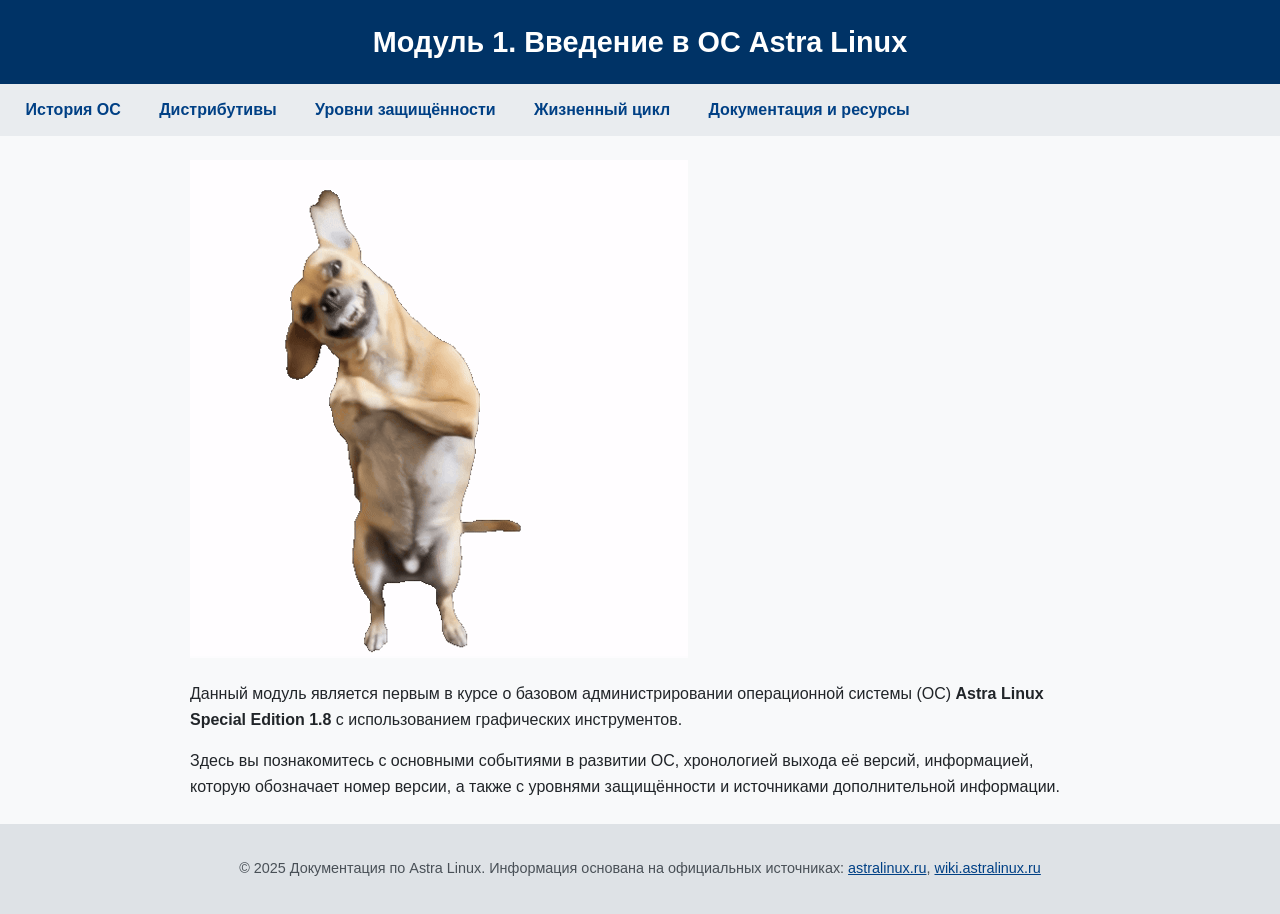
<file: index.html>
<!DOCTYPE html>
<html lang="ru">
<head>
 <meta charset="UTF-8" />
 <meta name="viewport" content="width=device-width, initial-scale=1.0"/>
 <title>Astra Linux — Введение</title>
 <link rel="stylesheet" href="css/style.css" />
</head>
<body>
 <header>
   <h1>Модуль 1. Введение в ОС Astra Linux</h1>
 </header>

 <nav>
   <ul>
     <li><a href="history.html">История ОС</a></li>
     <li><a href="distributions.html">Дистрибутивы</a></li>
     <li><a href="security-levels.html">Уровни защищённости</a></li>
     <li><a href="lifecycle.html">Жизненный цикл</a></li>
     <li><a href="resources.html">Документация и ресурсы</a></li>
   </ul>
 </nav>

 <main>
    <img src="./images/image.gif" alt="Собака слюнявая">
   <p>Данный модуль является первым в курсе о базовом администрировании операционной системы (ОС) <strong>Astra Linux Special Edition 1.8</strong> с использованием графических инструментов.</p>
   <p>Здесь вы познакомитесь с основными событиями в развитии ОС, хронологией выхода её версий, информацией, которую обозначает номер версии, а также с уровнями защищённости и источниками дополнительной информации.</p>
 </main>

 <footer>
   <p>© 2025 Документация по Astra Linux. Информация основана на официальных источниках: <a href="https://astralinux.ru" target="_blank">astralinux.ru</a>, <a href="https://wiki.astralinux.ru" target="_blank">wiki.astralinux.ru</a></p>
 </footer>
</body>
</html>
</file>
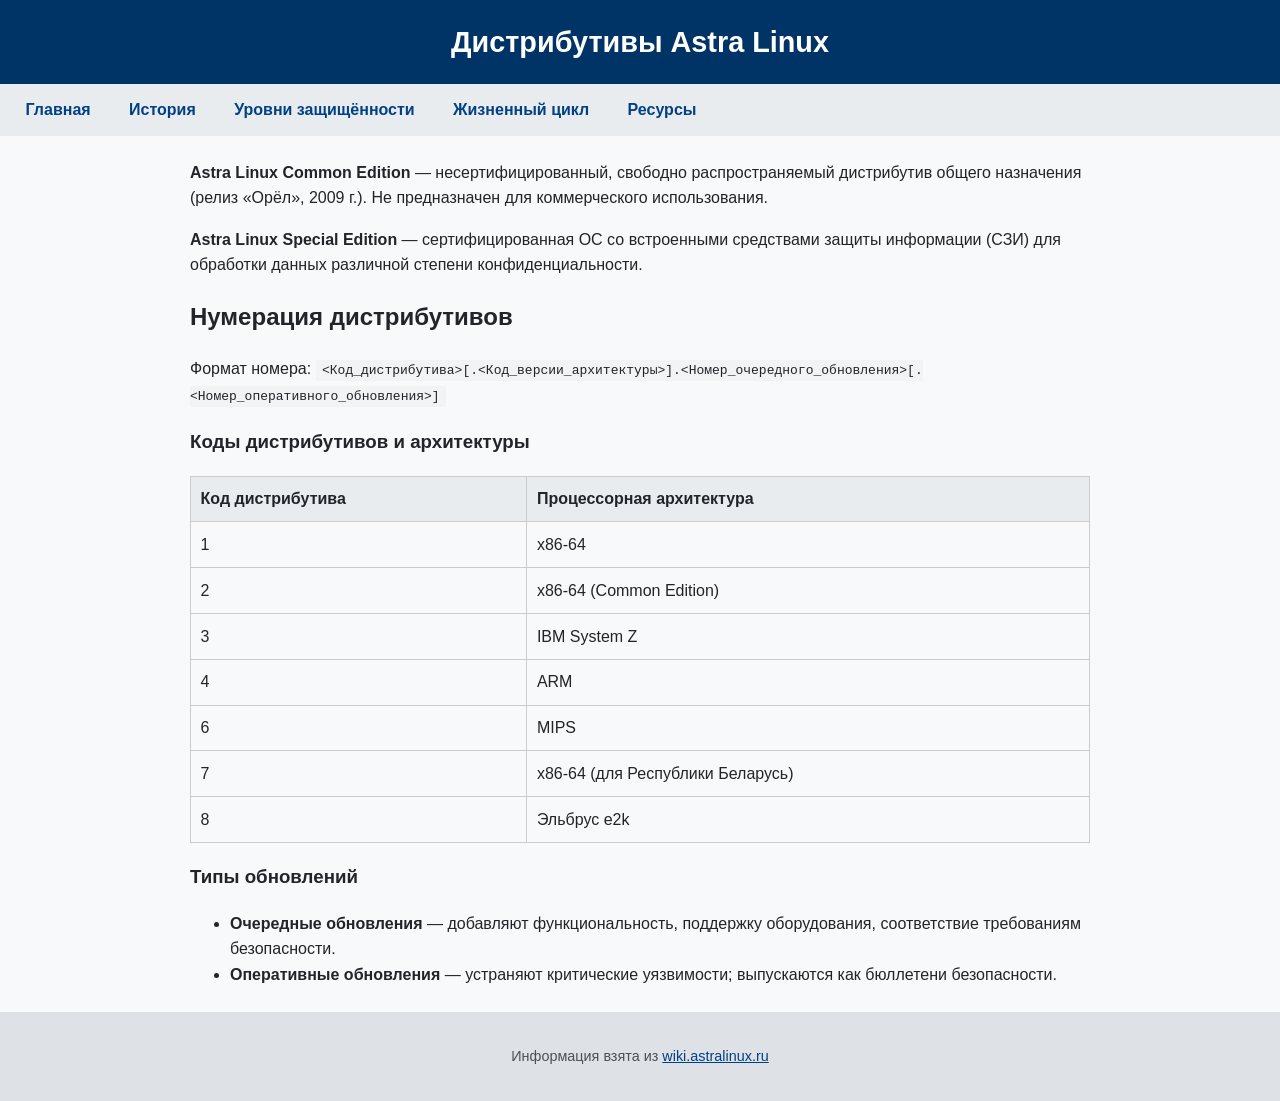
<file: distributions.html>
<!DOCTYPE html>
<html lang="ru">
<head>
 <meta charset="UTF-8" />
 <meta name="viewport" content="width=device-width, initial-scale=1.0"/>
 <title>Дистрибутивы Astra Linux</title>
 <link rel="stylesheet" href="css/style.css" />
</head>
<body>
 <header>
   <h1>Дистрибутивы Astra Linux</h1>
 </header>

 <nav>
   <ul>
     <li><a href="index.html">Главная</a></li>
     <li><a href="history.html">История</a></li>
     <li><a href="security-levels.html">Уровни защищённости</a></li>
     <li><a href="lifecycle.html">Жизненный цикл</a></li>
     <li><a href="resources.html">Ресурсы</a></li>
   </ul>
 </nav>

 <main>
   <p><strong>Astra Linux Common Edition</strong> — несертифицированный, свободно распространяемый дистрибутив общего назначения (релиз «Орёл», 2009 г.). Не предназначен для коммерческого использования.</p>
   <p><strong>Astra Linux Special Edition</strong> — сертифицированная ОС со встроенными средствами защиты информации (СЗИ) для обработки данных различной степени конфиденциальности.</p>

   <h2>Нумерация дистрибутивов</h2>
   <p>Формат номера: <code><Код_дистрибутива>[.<Код_версии_архитектуры>].<Номер_очередного_обновления>[.<Номер_оперативного_обновления>]</code></p>

   <h3>Коды дистрибутивов и архитектуры</h3>
   <table>
     <thead>
       <tr>
         <th>Код дистрибутива</th>
         <th>Процессорная архитектура</th>
       </tr>
     </thead>
     <tbody>
       <tr><td>1</td><td>x86-64</td></tr>
       <tr><td>2</td><td>x86-64 (Common Edition)</td></tr>
       <tr><td>3</td><td>IBM System Z</td></tr>
       <tr><td>4</td><td>ARM</td></tr>
       <tr><td>6</td><td>MIPS</td></tr>
       <tr><td>7</td><td>x86-64 (для Республики Беларусь)</td></tr>
       <tr><td>8</td><td>Эльбрус e2k</td></tr>
     </tbody>
   </table>

   <h3>Типы обновлений</h3>
   <ul>
     <li><strong>Очередные обновления</strong> — добавляют функциональность, поддержку оборудования, соответствие требованиям безопасности.</li>
     <li><strong>Оперативные обновления</strong> — устраняют критические уязвимости; выпускаются как бюллетени безопасности.</li>
   </ul>
 </main>

 <footer>
   <p>Информация взята из <a href="https://wiki.astralinux.ru" target="_blank">wiki.astralinux.ru</a></p>
 </footer>
</body>
</html>
</file>
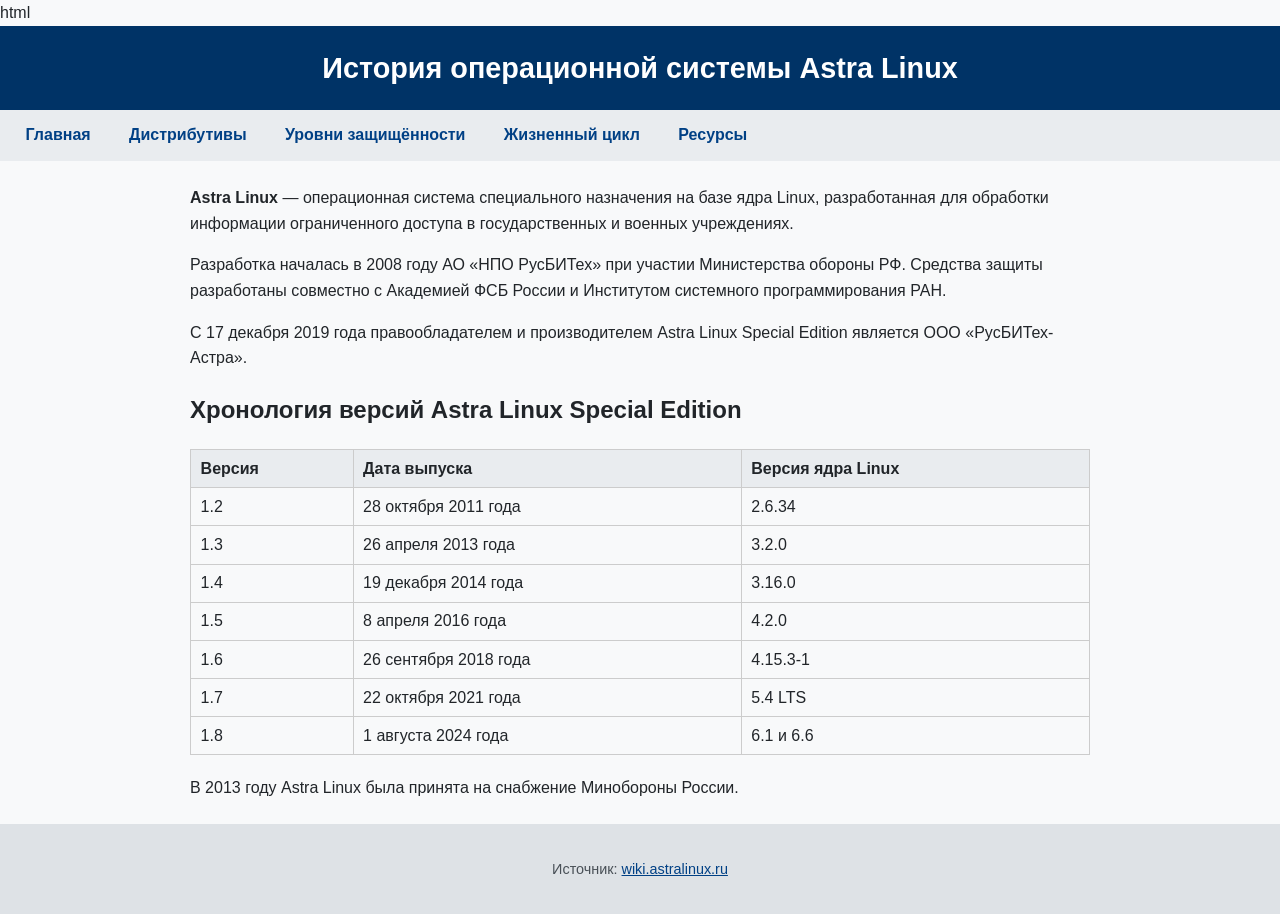
<file: history.html>
html
<!DOCTYPE html>
<html lang="ru">
<head>
 <meta charset="UTF-8" />
 <meta name="viewport" content="width=device-width, initial-scale=1.0"/>
 <title>История Astra Linux</title>
 <link rel="stylesheet" href="css/style.css" />
</head>
<body>
 <header>
   <h1>История операционной системы Astra Linux</h1>
 </header>

 <nav>
   <ul>
     <li><a href="index.html">Главная</a></li>
     <li><a href="distributions.html">Дистрибутивы</a></li>
     <li><a href="security-levels.html">Уровни защищённости</a></li>
     <li><a href="lifecycle.html">Жизненный цикл</a></li>
     <li><a href="resources.html">Ресурсы</a></li>
   </ul>
 </nav>

 <main>
   <p><strong>Astra Linux</strong> — операционная система специального назначения на базе ядра Linux, разработанная для обработки информации ограниченного доступа в государственных и военных учреждениях.</p>
   <p>Разработка началась в 2008 году АО «НПО РусБИТех» при участии Министерства обороны РФ. Средства защиты разработаны совместно с Академией ФСБ России и Институтом системного программирования РАН.</p>
   <p>С 17 декабря 2019 года правообладателем и производителем Astra Linux Special Edition является ООО «РусБИТех-Астра».</p>

   <h2>Хронология версий Astra Linux Special Edition</h2>
   <table>
     <thead>
       <tr>
         <th>Версия</th>
         <th>Дата выпуска</th>
         <th>Версия ядра Linux</th>
       </tr>
     </thead>
     <tbody>
       <tr><td>1.2</td><td>28 октября 2011 года</td><td>2.6.34</td></tr>
       <tr><td>1.3</td><td>26 апреля 2013 года</td><td>3.2.0</td></tr>
       <tr><td>1.4</td><td>19 декабря 2014 года</td><td>3.16.0</td></tr>
       <tr><td>1.5</td><td>8 апреля 2016 года</td><td>4.2.0</td></tr>
       <tr><td>1.6</td><td>26 сентября 2018 года</td><td>4.15.3-1</td></tr>
       <tr><td>1.7</td><td>22 октября 2021 года</td><td>5.4 LTS</td></tr>
       <tr><td>1.8</td><td>1 августа 2024 года</td><td>6.1 и 6.6</td></tr>
     </tbody>
   </table>

   <p>В 2013 году Astra Linux была принята на снабжение Минобороны России.</p>
 </main>

 <footer>
   <p>Источник: <a href="https://wiki.astralinux.ru" target="_blank">wiki.astralinux.ru</a></p>
 </footer>
</body>
</html>
</file>
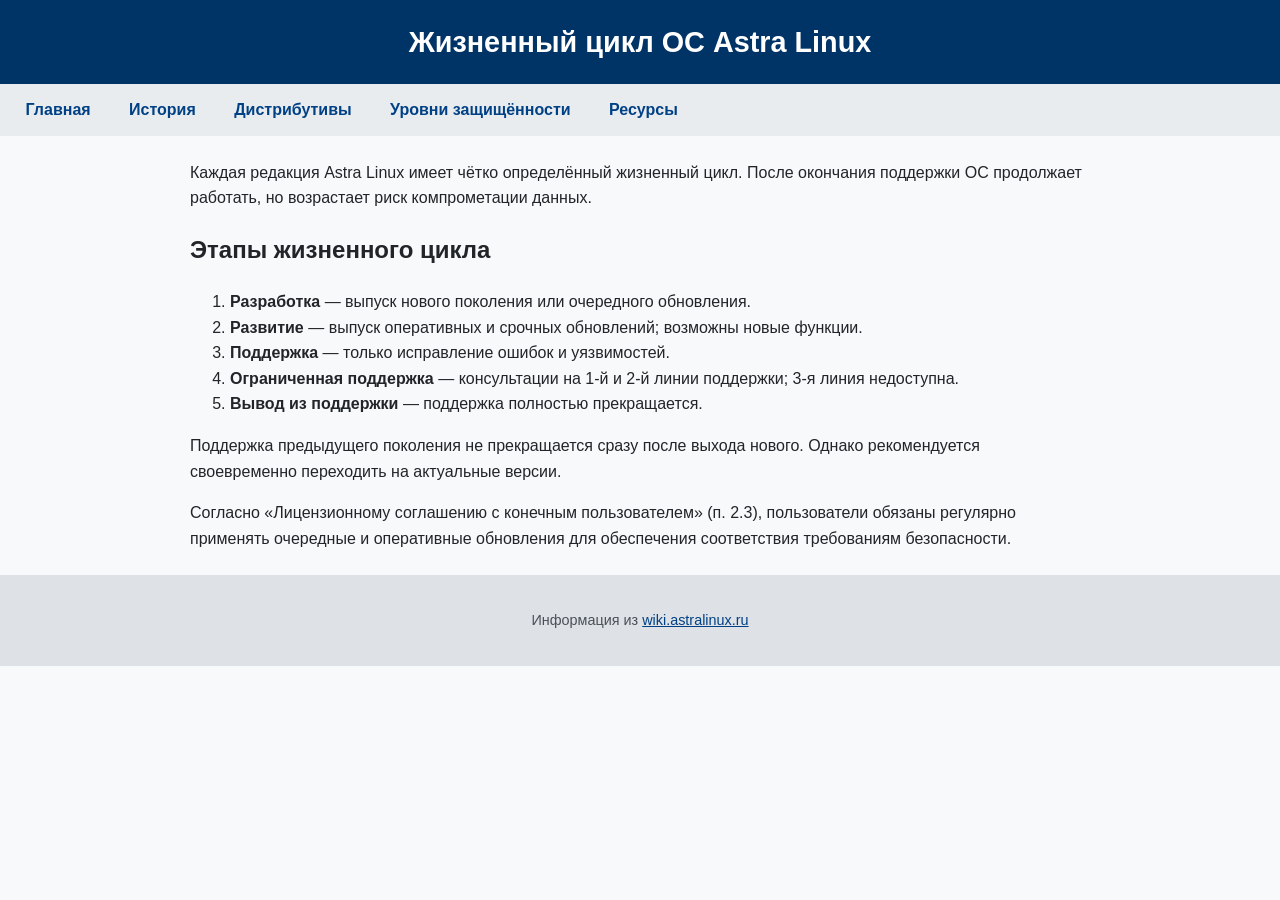
<file: lifecycle.html>
<!DOCTYPE html>
<html lang="ru">
<head>
 <meta charset="UTF-8" />
 <meta name="viewport" content="width=device-width, initial-scale=1.0"/>
 <title>Жизненный цикл ОС</title>
 <link rel="stylesheet" href="css/style.css" />
</head>
<body>
 <header>
   <h1>Жизненный цикл ОС Astra Linux</h1>
 </header>

 <nav>
   <ul>
     <li><a href="index.html">Главная</a></li>
     <li><a href="history.html">История</a></li>
     <li><a href="distributions.html">Дистрибутивы</a></li>
     <li><a href="security-levels.html">Уровни защищённости</a></li>
     <li><a href="resources.html">Ресурсы</a></li>
   </ul>
 </nav>

 <main>
   <p>Каждая редакция Astra Linux имеет чётко определённый жизненный цикл. После окончания поддержки ОС продолжает работать, но возрастает риск компрометации данных.</p>

   <h2>Этапы жизненного цикла</h2>
   <ol>
     <li><strong>Разработка</strong> — выпуск нового поколения или очередного обновления.</li>
     <li><strong>Развитие</strong> — выпуск оперативных и срочных обновлений; возможны новые функции.</li>
     <li><strong>Поддержка</strong> — только исправление ошибок и уязвимостей.</li>
     <li><strong>Ограниченная поддержка</strong> — консультации на 1-й и 2-й линии поддержки; 3-я линия недоступна.</li>
     <li><strong>Вывод из поддержки</strong> — поддержка полностью прекращается.</li>
   </ol>

   <p>Поддержка предыдущего поколения не прекращается сразу после выхода нового. Однако рекомендуется своевременно переходить на актуальные версии.</p>

   <p>Согласно «Лицензионному соглашению с конечным пользователем» (п. 2.3), пользователи обязаны регулярно применять очередные и оперативные обновления для обеспечения соответствия требованиям безопасности.</p>
 </main>

 <footer>
   <p>Информация из <a href="https://wiki.astralinux.ru" target="_blank">wiki.astralinux.ru</a></p>
 </footer>
</body>
</html>
</file>
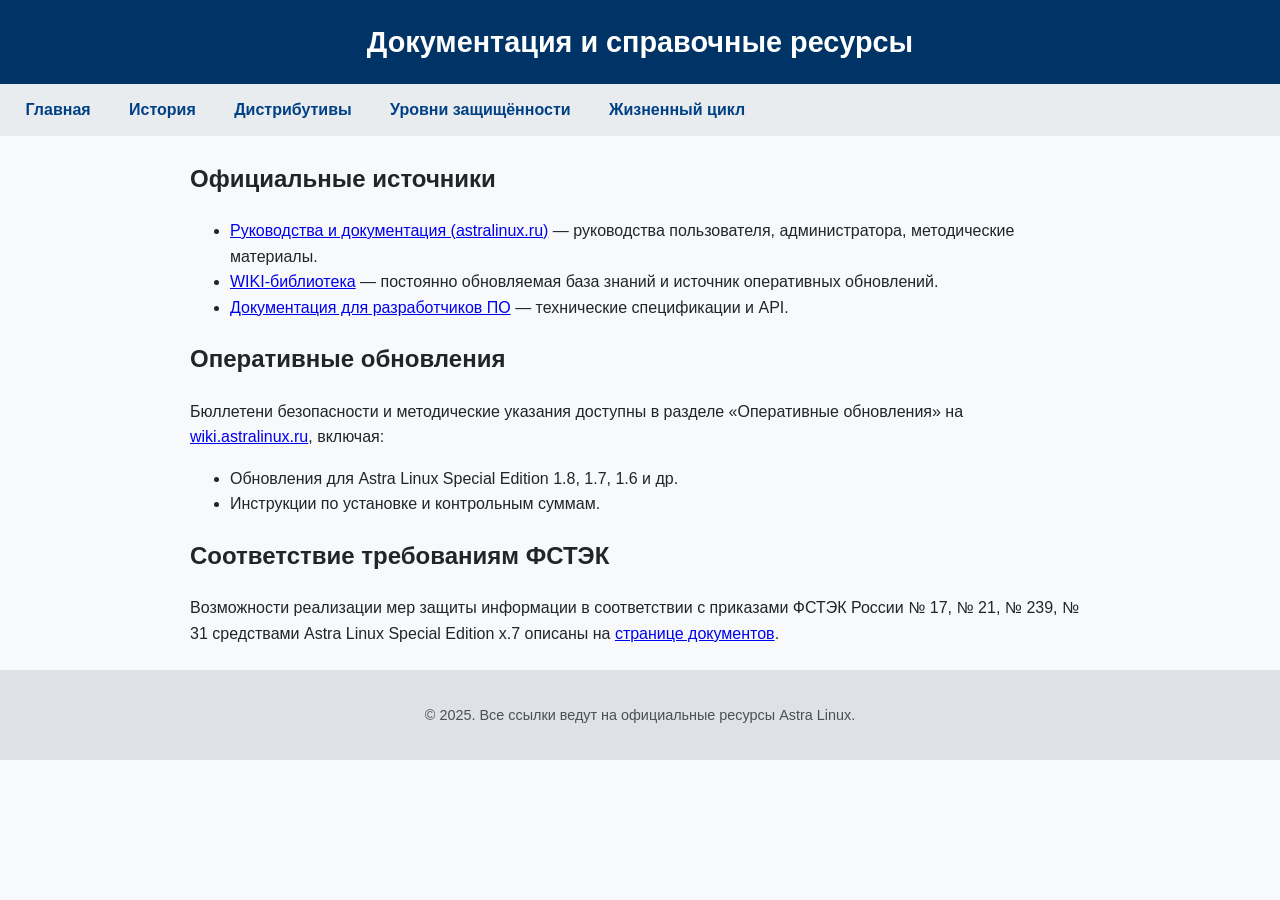
<file: resources.html>
<!DOCTYPE html>
<html lang="ru">
<head>
 <meta charset="UTF-8" />
 <meta name="viewport" content="width=device-width, initial-scale=1.0"/>
 <title>Документация и ресурсы</title>
 <link rel="stylesheet" href="css/style.css" />
</head>
<body>
 <header>
   <h1>Документация и справочные ресурсы</h1>
 </header>

 <nav>
   <ul>
     <li><a href="index.html">Главная</a></li>
     <li><a href="history.html">История</a></li>
     <li><a href="distributions.html">Дистрибутивы</a></li>
     <li><a href="security-levels.html">Уровни защищённости</a></li>
     <li><a href="lifecycle.html">Жизненный цикл</a></li>
   </ul>
 </nav>

 <main>
   <h2>Официальные источники</h2>
   <ul>
     <li><a href="https://astralinux.ru/info/documents/" target="_blank">Руководства и документация (astralinux.ru)</a> — руководства пользователя, администратора, методические материалы.</li>
     <li><a href="https://wiki.astralinux.ru/" target="_blank">WIKI-библиотека</a> — постоянно обновляемая база знаний и источник оперативных обновлений.</li>
     <li><a href="https://docs.astralinux.ru/" target="_blank">Документация для разработчиков ПО</a> — технические спецификации и API.</li>
   </ul>

   <h2>Оперативные обновления</h2>
   <p>Бюллетени безопасности и методические указания доступны в разделе «Оперативные обновления» на <a href="https://wiki.astralinux.ru" target="_blank">wiki.astralinux.ru</a>, включая:</p>
   <ul>
     <li>Обновления для Astra Linux Special Edition 1.8, 1.7, 1.6 и др.</li>
     <li>Инструкции по установке и контрольным суммам.</li>
   </ul>

   <h2>Соответствие требованиям ФСТЭК</h2>
   <p>Возможности реализации мер защиты информации в соответствии с приказами ФСТЭК России № 17, № 21, № 239, № 31 средствами Astra Linux Special Edition x.7 описаны на <a href="https://astralinux.ru/info/documents/" target="_blank">странице документов</a>.</p>
 </main>

 <footer>
   <p>© 2025. Все ссылки ведут на официальные ресурсы Astra Linux.</p>
 </footer>
</body>
</html>
</file>
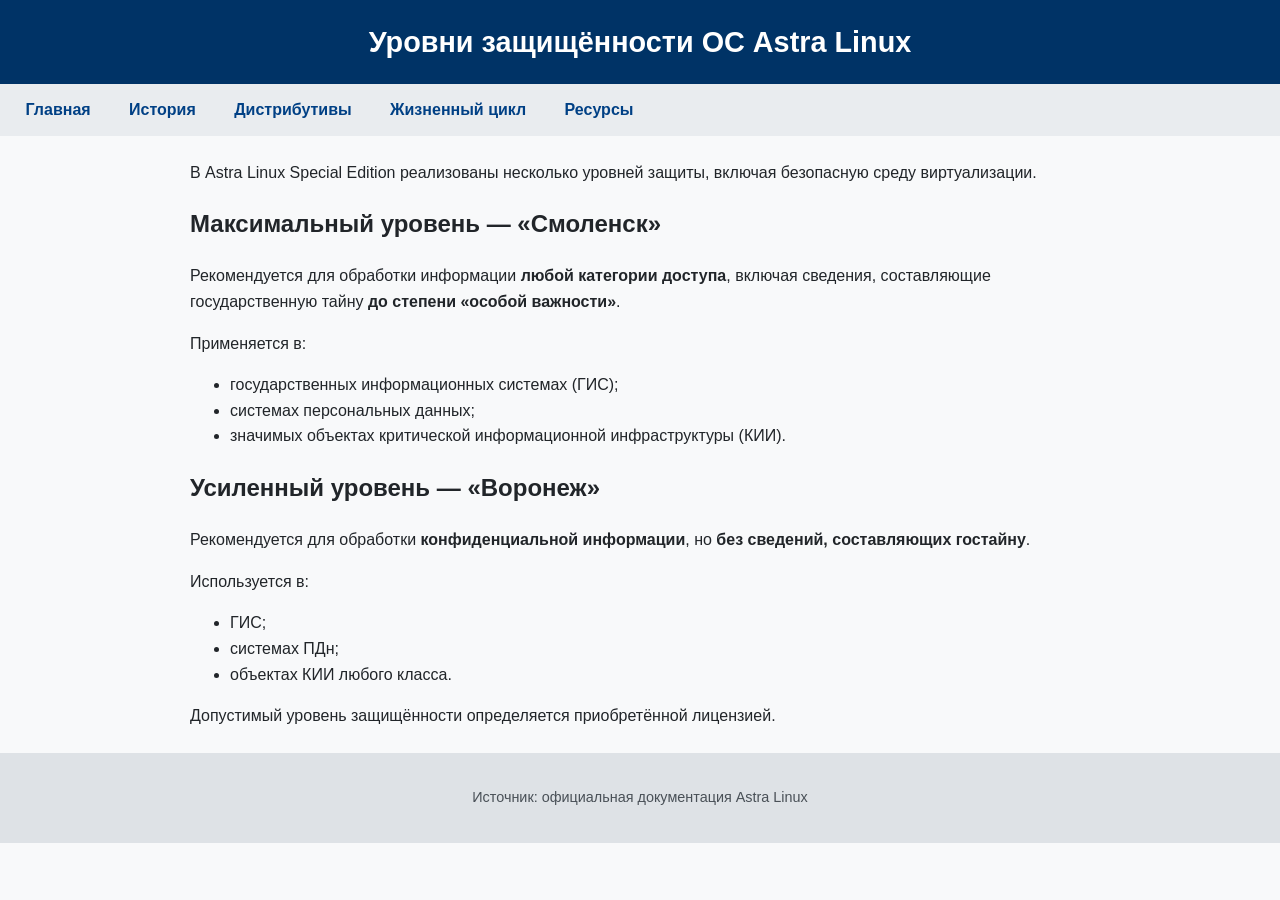
<file: security-levels.html>
<!DOCTYPE html>
<html lang="ru">
<head>
 <meta charset="UTF-8" />
 <meta name="viewport" content="width=device-width, initial-scale=1.0"/>
 <title>Уровни защищённости</title>
 <link rel="stylesheet" href="css/style.css" />
</head>
<body>
 <header>
   <h1>Уровни защищённости ОС Astra Linux</h1>
 </header>

 <nav>
   <ul>
     <li><a href="index.html">Главная</a></li>
     <li><a href="history.html">История</a></li>
     <li><a href="distributions.html">Дистрибутивы</a></li>
     <li><a href="lifecycle.html">Жизненный цикл</a></li>
     <li><a href="resources.html">Ресурсы</a></li>
   </ul>
 </nav>

 <main>
   <p>В Astra Linux Special Edition реализованы несколько уровней защиты, включая безопасную среду виртуализации.</p>

   <h2>Максимальный уровень — «Смоленск»</h2>
   <p>Рекомендуется для обработки информации <strong>любой категории доступа</strong>, включая сведения, составляющие государственную тайну <strong>до степени «особой важности»</strong>.</p>
   <p>Применяется в:</p>
   <ul>
     <li>государственных информационных системах (ГИС);</li>
     <li>системах персональных данных;</li>
     <li>значимых объектах критической информационной инфраструктуры (КИИ).</li>
   </ul>

   <h2>Усиленный уровень — «Воронеж»</h2>
   <p>Рекомендуется для обработки <strong>конфиденциальной информации</strong>, но <strong>без сведений, составляющих гостайну</strong>.</p>
   <p>Используется в:</p>
   <ul>
     <li>ГИС;</li>
     <li>системах ПДн;</li>
     <li>объектах КИИ любого класса.</li>
   </ul>

   <p>Допустимый уровень защищённости определяется приобретённой лицензией.</p>
 </main>

 <footer>
   <p>Источник: официальная документация Astra Linux</p>
 </footer>
</body>
</html>
</file>
<file: css/style.css>
body {
    font-family: 'Segoe UI', Tahoma, Geneva, Verdana, sans-serif;
    margin: 0;
    padding: 0;
    background-color: #f8f9fa;
    color: #212529;
    line-height: 1.6;
   }
   
   header {
    background-color: #003366;
    color: white;
    padding: 1.2rem;
    text-align: center;
   }
   
   header h1 {
    margin: 0;
    font-size: 1.8rem;
   }
   
   nav {
    background-color: #e9ecef;
    padding: 0.8rem 1rem;
   }
   
   nav ul {
    list-style: none;
    margin: 0;
    padding: 0;
    display: flex;
    flex-wrap: wrap;
    gap: 1.2rem;
   }
   
   nav a {
    text-decoration: none;
    color: #004085;
    font-weight: 600;
    padding: 0.4rem 0.6rem;
    border-radius: 4px;
    transition: background-color 0.2s;
   }
   
   nav a:hover {
    background-color: #d1d5db;
    text-decoration: none;
   }
   
   main {
    max-width: 900px;
    margin: 1.5rem auto;
    padding: 0 1.5rem;
   }
   
   table {
    width: 100%;
    border-collapse: collapse;
    margin: 1.2rem 0;
   }
   
   th, td {
    border: 1px solid #ccc;
    padding: 0.6rem;
    text-align: left;
   }
   
   th {
    background-color: #e9ecef;
   }
   
   footer {
    text-align: center;
    padding: 1.2rem;
    background-color: #dee2e6;
    font-size: 0.9rem;
    color: #495057;
   }
   
   footer a {
    color: #004085;
    text-decoration: underline;
   }
   
   code {
    background-color: #f1f3f5;
    padding: 0.2rem 0.4rem;
    border-radius: 3px;
    font-family: monospace;
   }
</file>
